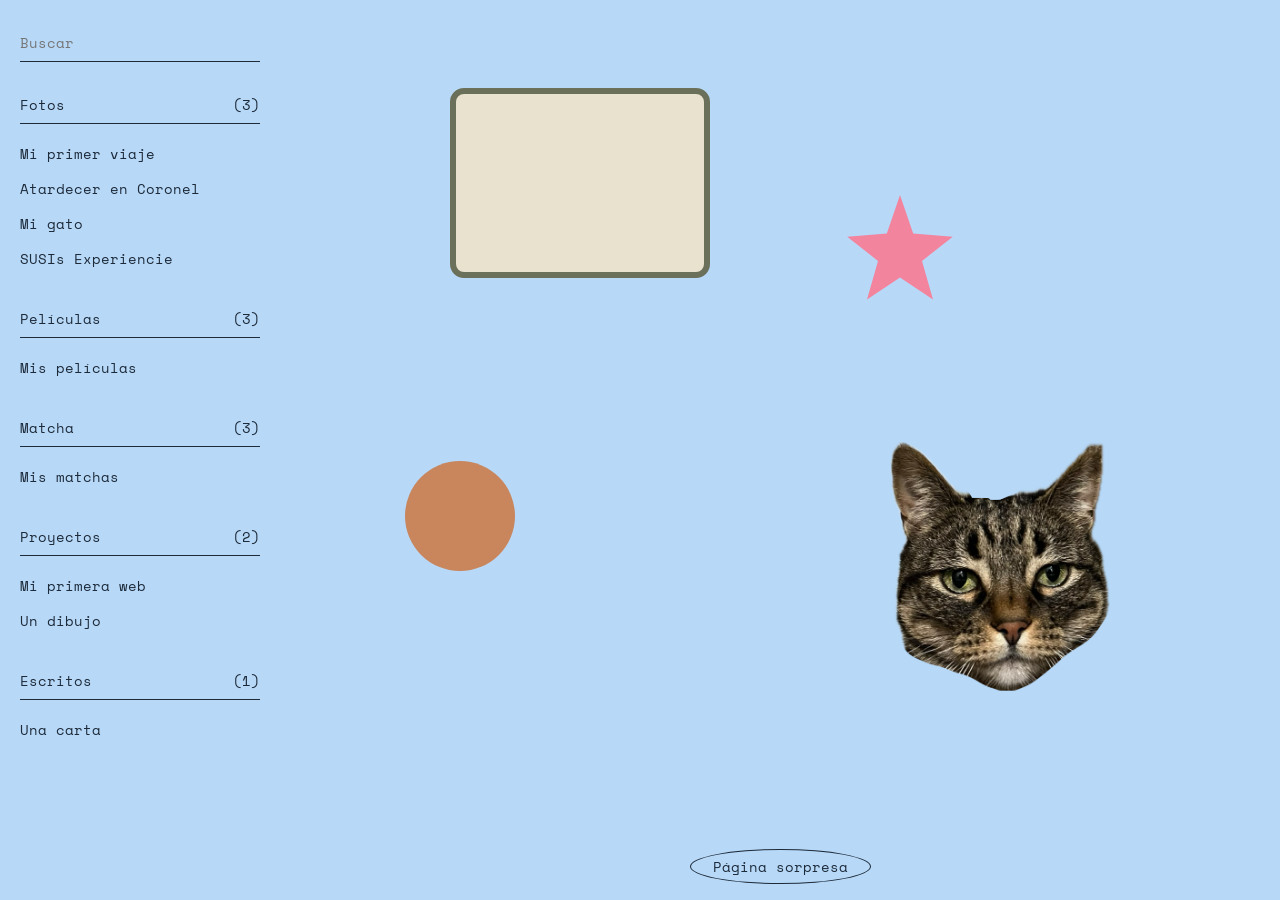
<file: index.html>
<!DOCTYPE html>
<html lang="es">
<head>
  <meta charset="UTF-8">
  <meta name="viewport" content="width=device-width, initial-scale=1">
  <title>Mi baúl</title>
  <link rel="stylesheet" href="style.css">
</head>
<body>

  <!-- BARRA LATERAL: aquí van tus categorías y lo que hay dentro -->
  <aside class="lateral">
    <input id="buscar" type="search" placeholder="Buscar" aria-label="Buscar">

    <section>
      <h2>Fotos <span>(3)</span></h2>
      <ul>
        <!-- Cada <li> es un recuerdo. Cambia el texto y el enlace -->
        <li><a href="paginas/foto1.html">Mi primer viaje</a></li>
        <li><a href="paginas/foto2.html">Atardecer en Coronel</a></li>
        <li><a href="paginas/foto3.html">Mi gato</a></li>
        <li><a href="paginas/foto4.html">SUSIs Experiencie</a></li>
      </ul>
    </section>

        <section>
      <h2>Películas <span>(3)</span></h2>
      <ul>
        <li><a href="paginas/peliculas.html">Mis películas</a></li>
      </ul>
    </section>

        <section>
      <h2>Matcha <span>(3)</span></h2>
      <ul>
        <li><a href="paginas/matcha.html">Mis matchas</a></li>
      </ul>
    </section>

    <section>
      <h2>Proyectos <span>(2)</span></h2>
      <ul>
        <li><a href="paginas/proyecto1.html">Mi primera web</a></li>
        <li><a href="paginas/proyecto2.html">Un dibujo</a></li>
      </ul>
    </section>

    <section>
      <h2>Escritos <span>(1)</span></h2>
      <ul>
        <li><a href="paginas/escrito1.html">Una carta</a></li>
      </ul>
    </section>
  </aside>

  <!-- ESCENARIO: objetos sueltos en el centro, como en geokash.com -->
  <main class="escenario">
    <!-- Cuando tengas fotos con fondo transparente (PNG), reemplaza cada
         <span class="cosa ..."> por: <img class="cosa" src="fotos/nombre.png" alt="..."> -->
    <a class="cosa grande"  style="--x:30%; --y:22%;" href="paginas/proyecto1.html" aria-label="Mi primera web"></a>
    <a class="cosa redonda" style="--x:18%; --y:62%;" href="paginas/foto1.html" aria-label="Mi primer viaje"></a>
    <a class="cosa estrella" style="--x:62%; --y:30%;" href="paginas/foto2.html" aria-label="Atardecer"></a>
    <a class="cosa cara-gato" style="--x:72%; --y:68%;" href="paginas/foto3.html" aria-label="Mi gato">
  <img src="gato/gato-cara.png" alt="Cara de mi gato">
</a>
  </main>

  <footer class="pie">
    <a href="paginas/sorpresa.html" class="sorpresa">Página sorpresa</a>
  </footer>

  <script>
    // Buscador: oculta los recuerdos que no coinciden
    document.getElementById('buscar').addEventListener('input', function (e) {
      var q = e.target.value.toLowerCase();
      document.querySelectorAll('.lateral li').forEach(function (li) {
        li.hidden = !li.textContent.toLowerCase().includes(q);
      });
    });
  </script>
</body>
</html>
</file>
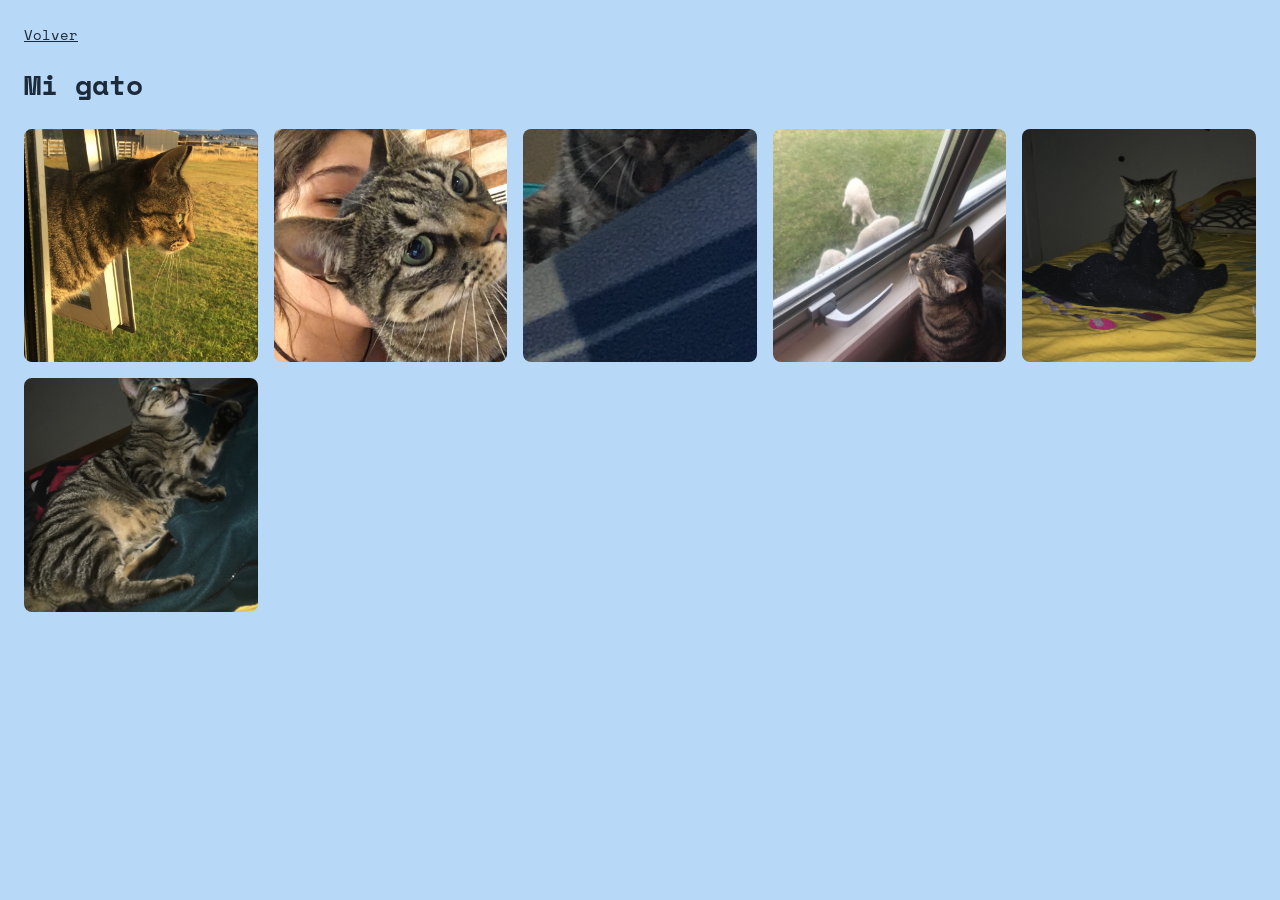
<file: paginas/foto3.html>
<!DOCTYPE html>
<html lang="es">
<head>
  <meta charset="UTF-8">
  <meta name="viewport" content="width=device-width, initial-scale=1">
  <title>Mi gato</title>
  <link rel="stylesheet" href="../style.css">
  <style>
    body { display: block; height: auto; padding: 24px; }
    a { color: inherit; }
    .galeria { display: grid; grid-template-columns: repeat(auto-fill, minmax(220px, 1fr)); gap: 16px; margin-top: 24px; }
    .galeria img { width: 100%; aspect-ratio: 1; object-fit: cover; display: block; border-radius: 8px; }
  </style>
</head>
<body>
  <a href="../index.html">Volver</a>
  <h1>Mi gato</h1>

  <div class="galeria">
    <img src="../gato/gato.jpg" alt="Mi gato">
    <img src="../gato/gato2.jpg" alt="Mi gato">
    <img src="../gato/gato3.jpg" alt="Mi gato">
    <img src="../gato/gato4.jpg" alt="Mi gato">
    <img src="../gato/gato5.jpg" alt="Mi gato">
    <img src="../gato/gato6.jpg" alt="Mi gato">
  
  </div>
</body>
</html>
</file>
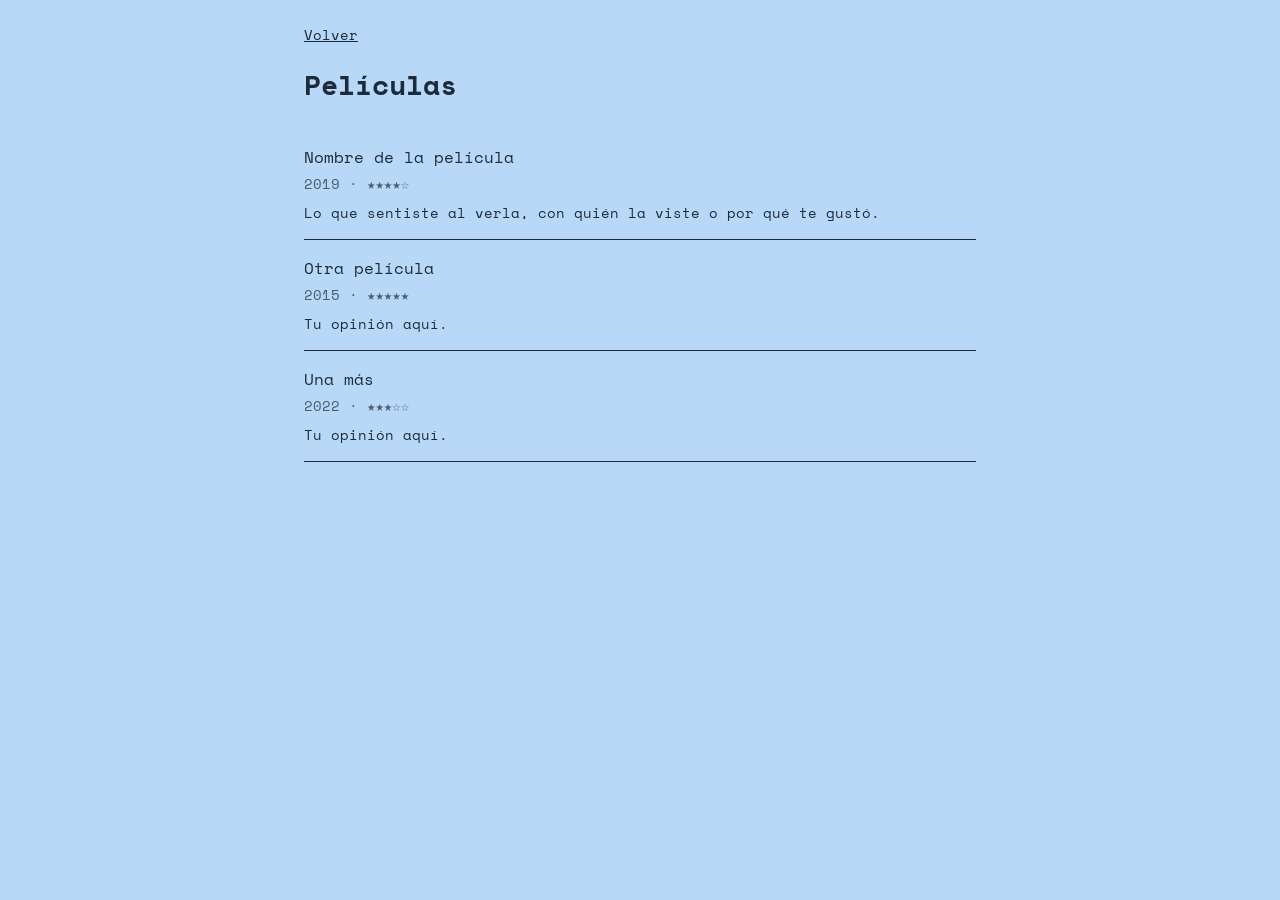
<file: paginas/peliculas.html>
<!DOCTYPE html>
<html lang="es">
<head>
  <meta charset="UTF-8">
  <meta name="viewport" content="width=device-width, initial-scale=1">
  <title>Películas</title>
  <link rel="stylesheet" href="../style.css">
  <style>
    body { display: block; height: auto; padding: 24px; max-width: 720px; margin: 0 auto; }
    a { color: inherit; }
    .lista { list-style: none; padding: 0; margin: 24px 0 0; }
    .lista li { padding: 16px 0; border-bottom: 1px solid var(--linea); }
    .lista h2 { font-size: 16px; font-weight: 400; margin: 0 0 4px; }
    .lista .datos { opacity: .7; margin: 0 0 8px; }
    .lista p { margin: 0; line-height: 1.5; }
  </style>
</head>
<body>
  <a href="../index.html">Volver</a>
  <h1>Películas</h1>

  <ul class="lista">
    <li>
      <h2>Nombre de la película</h2>
      <p class="datos">2019 · ★★★★☆</p>
      <p>Lo que sentiste al verla, con quién la viste o por qué te gustó.</p>
    </li>
    <li>
      <h2>Otra película</h2>
      <p class="datos">2015 · ★★★★★</p>
      <p>Tu opinión aquí.</p>
    </li>
    <li>
      <h2>Una más</h2>
      <p class="datos">2022 · ★★★☆☆</p>
      <p>Tu opinión aquí.</p>
    </li>
  </ul>
</body>
</html>
</file>
<file: style.css>
@import url('https://fonts.googleapis.com/css2?family=Space+Mono&display=swap');

:root {
  --fondo: #b7d9f7;
  --tinta: #1d2a3a;
  --linea: #1d2a3a;
  --rosa: #f2849e;
  --arcilla: #c9855c;
  --piedra: #9aa3ad;
}

* { box-sizing: border-box; }

html, body { height: 100%; margin: 0; }

body {
  background: var(--fondo);
  color: var(--tinta);
  font-family: 'Space Mono', 'Courier New', monospace;
  font-size: 14px;
  display: grid;
  grid-template-columns: 280px 1fr;
  grid-template-rows: 1fr auto;
}

/* ---------- Barra lateral ---------- */
.lateral {
  grid-row: 1 / 3;
  padding: 24px 20px;
  overflow-y: auto;
  height: 100vh;
}

.lateral input {
  width: 100%;
  background: transparent;
  border: 0;
  border-bottom: 1px solid var(--linea);
  padding: 8px 0;
  font: inherit;
  color: inherit;
  margin-bottom: 32px;
}
.lateral input:focus-visible { outline: 2px solid var(--tinta); outline-offset: 4px; }

.lateral h2 {
  display: flex;
  justify-content: space-between;
  font-size: 14px;
  font-weight: 400;
  margin: 0 0 12px;
  padding-bottom: 8px;
  border-bottom: 1px solid var(--linea);
}

.lateral ul { list-style: none; margin: 0 0 32px; padding: 0; }
.lateral li { margin: 0; }
.lateral li[hidden] { display: none; }

.lateral a {
  display: block;
  padding: 7px 0;
  color: inherit;
  text-decoration: none;
}
.lateral a:hover, .lateral a:focus-visible { text-decoration: underline; }

/* ---------- Escenario con objetos sueltos ---------- */
.escenario { position: relative; min-height: 70vh; }

.cosa {
  position: absolute;
  left: var(--x);
  top: var(--y);
  width: 110px;
  height: 110px;
  display: block;
  transform: translate(-50%, -50%);
  transition: transform .25s ease;
}
.cosa:hover, .cosa:focus-visible { transform: translate(-50%, -50%) rotate(-6deg) scale(1.08); }

/* Formas de relleno: bórralas cuando uses tus propias fotos */
.cosa.grande   { width: 260px; height: 190px; background: #e8e2cf; border-radius: 14px; border: 6px solid #6b705a; }
.cosa.redonda  { background: var(--arcilla); border-radius: 50%; }
.cosa.estrella { background: var(--rosa); clip-path: polygon(50% 0, 62% 35%, 98% 38%, 70% 60%, 80% 95%, 50% 75%, 20% 95%, 30% 60%, 2% 38%, 38% 35%); }

/* Si usas <img>, esto las deja sin deformar */
img.cosa { object-fit: contain; width: auto; height: auto; max-width: 220px; max-height: 220px; }

/* ---------- Pie ---------- */
.pie { padding: 16px 24px; text-align: center; }
.sorpresa {
  display: inline-block;
  padding: 6px 22px;
  border: 1px solid var(--linea);
  border-radius: 50%;
  color: inherit;
  text-decoration: none;
}
.sorpresa:hover, .sorpresa:focus-visible { background: var(--tinta); color: var(--fondo); }

/* ---------- Celular ---------- */
@media (max-width: 720px) {
  body { grid-template-columns: 1fr; grid-template-rows: auto auto auto; }
  .lateral { grid-row: auto; height: auto; }
  .escenario { min-height: 60vh; }
}

@media (prefers-reduced-motion: reduce) {
  .cosa { transition: none; }
}

.cosa.cara-gato {
  width: 220px;
  height: auto;
}
.cosa.cara-gato img {
  width: 100%;
  height: auto;
  display: block;
}
</file>
